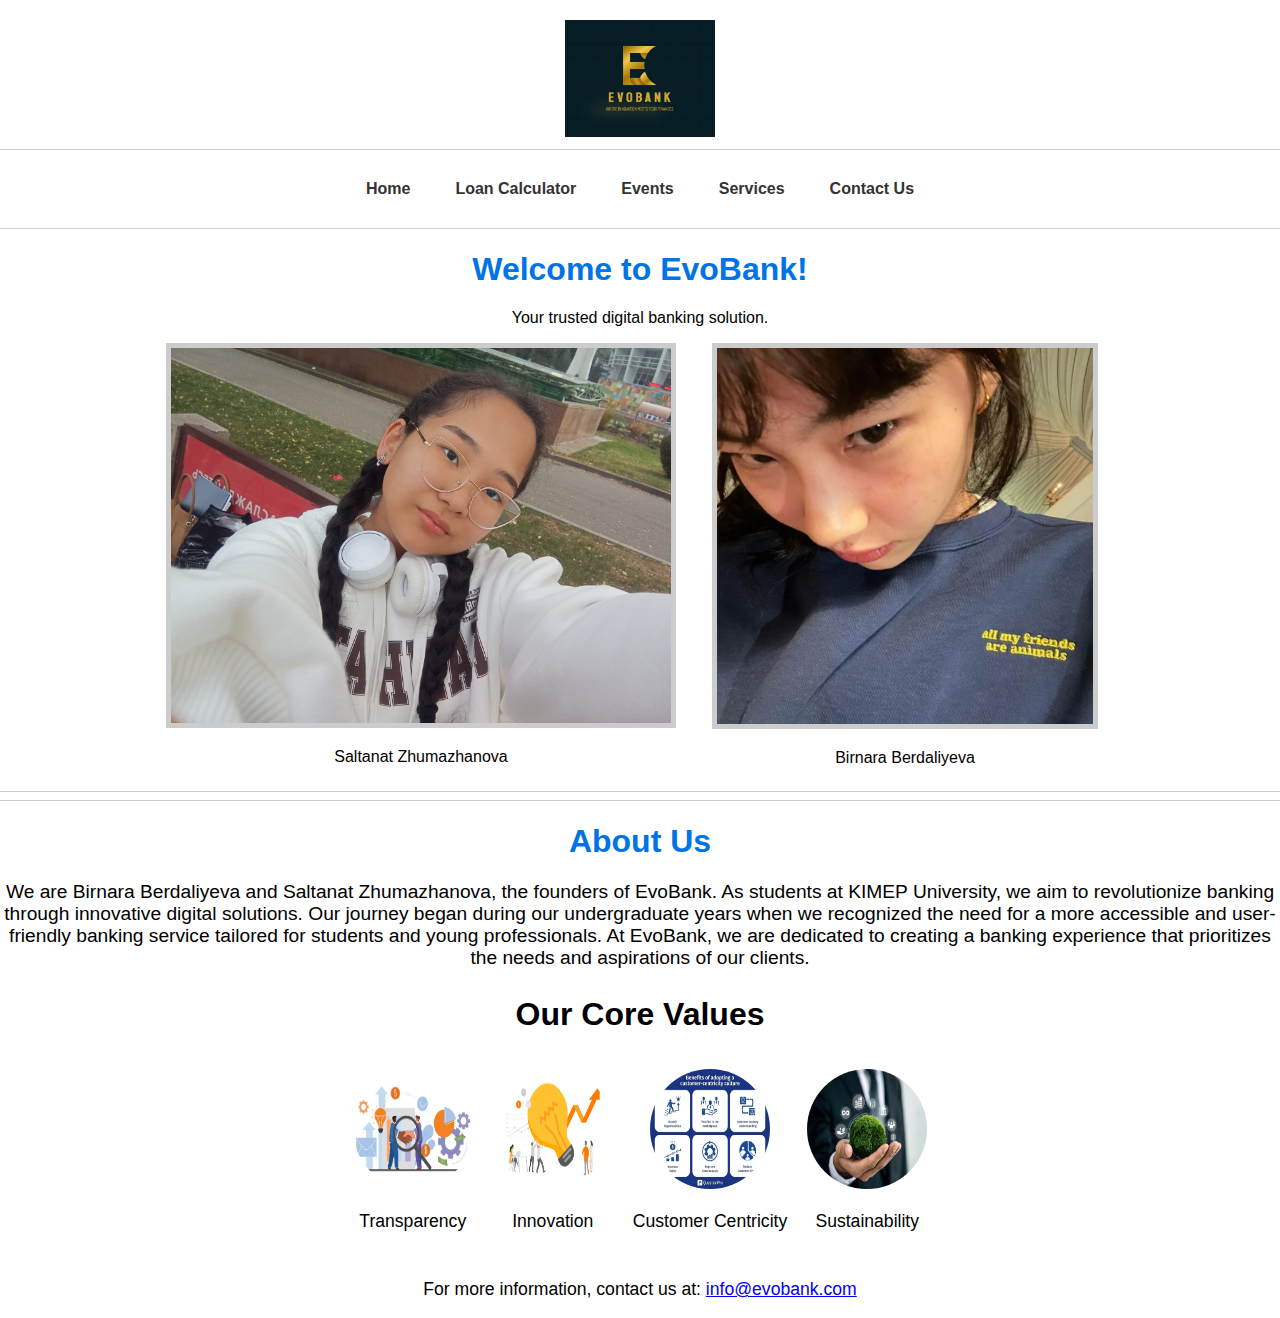
<file: index.html>
<!DOCTYPE html>
<html lang="en">
<head>
    <meta charset="UTF-8">
    <meta name="viewport" content="width=device-width, initial-scale=1.0">
    <title>EvoBank - Home</title>
    <style>
        body { font-family: Arial, sans-serif; text-align: center; margin: 0; }
        header { margin-top: 20px; }
        nav { margin: 20px 0; }
        nav table { margin: 0 auto; }
        nav a { color: #333; font-weight: bold; text-decoration: none; padding: 10px 15px; }
        nav a:hover { color: #0073e6; }
        h1 { color: #0073e6; }
        hr { border: 0; height: 1px; background-color: #ccc; }
    </style>
</head>
<body>
    <header>
        <a href="index.html">
            <img src="logo.jpg" alt="EvoBank" title="EvoBank" width="150" height="auto">
        </a>
    </header>
    <hr>
    <nav>
        <table cellspacing="5" cellpadding="5">
            <tr>   
                <td><a href="index.html">Home</a></td>
                <td><a href="loan_calculator.html">Loan Calculator</a></td>
                <td><a href="events.html">Events</a></td>
                <td><a href="services.html">Services</a></td>
                <td><a href="contact.html">Contact Us</a></td>
            </tr>
        </table>
    </nav>
    <hr>
    <h1>Welcome to EvoBank!</h1>
    <p>Your trusted digital banking solution.</p>
    <div style="display: flex; justify-content: center; gap: 20px;">
        <div style="text-align: center;">
            <img src="sally.jpeg" alt="Image 1" style="width: 100%; max-width: 500px; border: 5px solid #ccc;">
            <p>Saltanat Zhumazhanova</p>
        </div>
        
        <div style="text-align: center;">
            <img src="birnara.jpg" alt="Image 2" style="width: 90%; max-width: 408px; border: 5px solid #ccc;">
            <p>Birnara Berdaliyeva</p>
        </div>
    </div>
    <hr>
    <div class="about-us">
        <hr>
        <div class="about-us">
            <h1 style="font-size: 2em;">About Us</h1>
            <p style="font-size: 1.2em;">We are Birnara Berdaliyeva and Saltanat Zhumazhanova, the founders of EvoBank. As students at KIMEP University, we aim to revolutionize banking through innovative digital solutions. Our journey began during our undergraduate years when we recognized the need for a more accessible and user-friendly banking service tailored for students and young professionals. At EvoBank, we are dedicated to creating a banking experience that prioritizes the needs and aspirations of our clients.</p>
        </div>
    
        <div class="core-values">
            <h2 style="text-align: center; font-size: 2em;">Our Core Values</h2>
            <div class="values-list" style="display: flex; justify-content: center; flex-wrap: wrap; margin: 20px 0;">
                <div class="value-item" style="margin: 10px; text-align: center;">
                    <img src="transparency.jpg" alt="Transparency" style="width: 120px; height: 120px; border-radius: 50%;">
                    <p style="font-size: 1.1em;">Transparency</p>
                </div>
                <div class="value-item" style="margin: 10px; text-align: center;">
                    <img src="innovation.jpg" alt="Innovation" style="width: 120px; height: 120px; border-radius: 50%;">
                    <p style="font-size: 1.1em;">Innovation</p>
                </div>
                <div class="value-item" style="margin: 10px; text-align: center;">
                    <img src="customer_centricity.jpg" alt="Customer Centricity" style="width: 120px; height: 120px; border-radius: 50%;">
                    <p style="font-size: 1.1em;">Customer Centricity</p>
                </div>
                <div class="value-item" style="margin: 10px; text-align: center;">
                    <img src="sustainability.jpg" alt="Sustainability" style="width: 120px; height: 120px; border-radius: 50%;">
                    <p style="font-size: 1.1em;">Sustainability</p>
                </div>
            </div>
        </div>
    
        <footer>
            <p style="font-size: 1.1em;">For more information, contact us at: <a href="mailto:info@evobank.com">info@evobank.com</a></p>
        </footer>
    </body>
    </html>
    

    
    
</body>
</html>
</file>
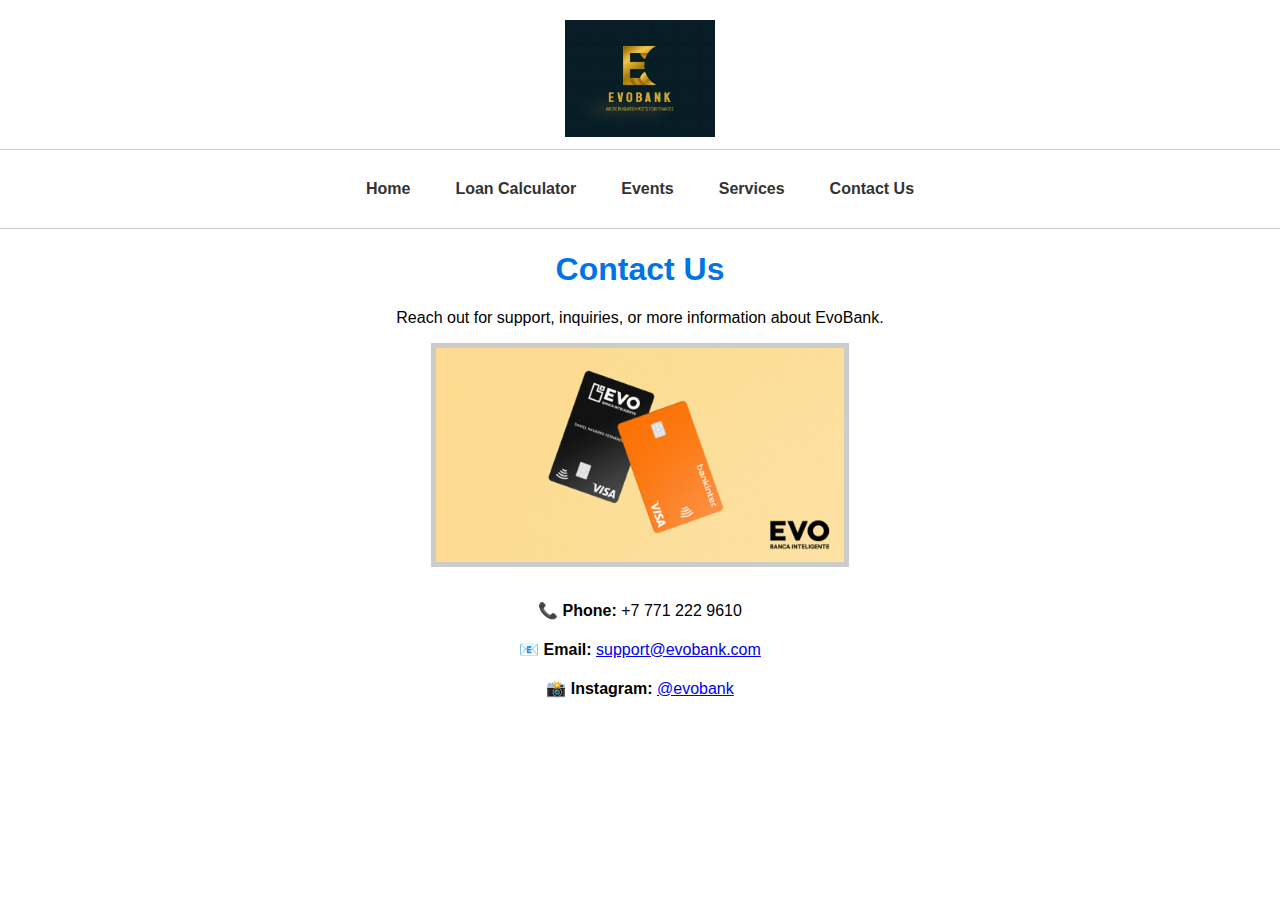
<file: contact.html>
<!DOCTYPE html>
<html lang="en">
<head>
    <meta charset="UTF-8">
    <title>EvoBank - Contact Us</title>
    <link rel="stylesheet" href="styles.css">
    <style>
        .contact-info {
            display: flex;
            flex-direction: column;
            align-items: center;
            margin: 20px 0;
        }
        .contact-item {
            margin: 10px 0;
        }
    </style>
</head>
<body>
    <header>
        <a href="index.html">
            <img src="logo.jpg" alt="EvoBank" title="EvoBank" width="150" height="auto">
        </a>
    </header>
    <hr>
    <nav>
        <table cellspacing="5" cellpadding="5">
            <tr>
                <td><a href="index.html">Home</a></td>
                <td><a href="loan_calculator.html">Loan Calculator</a></td>
                <td><a href="events.html">Events</a></td>
                <td><a href="services.html">Services</a></td>
                <td><a href="contact.html">Contact Us</a></td>
            </tr>
        </table>
    </nav>
    <hr>
    <h1>Contact Us</h1>
    <p>Reach out for support, inquiries, or more information about EvoBank.</p>

    <div style="text-align: center;">
        <img src="evo_bank.jpg" alt="Image 2" style="width: 90%; max-width: 408px; border: 5px solid #ccc;">
    </div>

    <div class="contact-info">
        <div class="contact-item">
            <strong>📞 Phone:</strong> +7 771 222 9610
        </div>
        <div class="contact-item">
            <strong>📧 Email:</strong> <a href="mailto:support@evobank.com">support@evobank.com</a>
        </div>
        <div class="contact-item">
            <strong>📸 Instagram:</strong> <a href="https://instagram.com/evobank" target="_blank">@evobank</a>
        </div>
    </div>
</body>
</html>
</file>
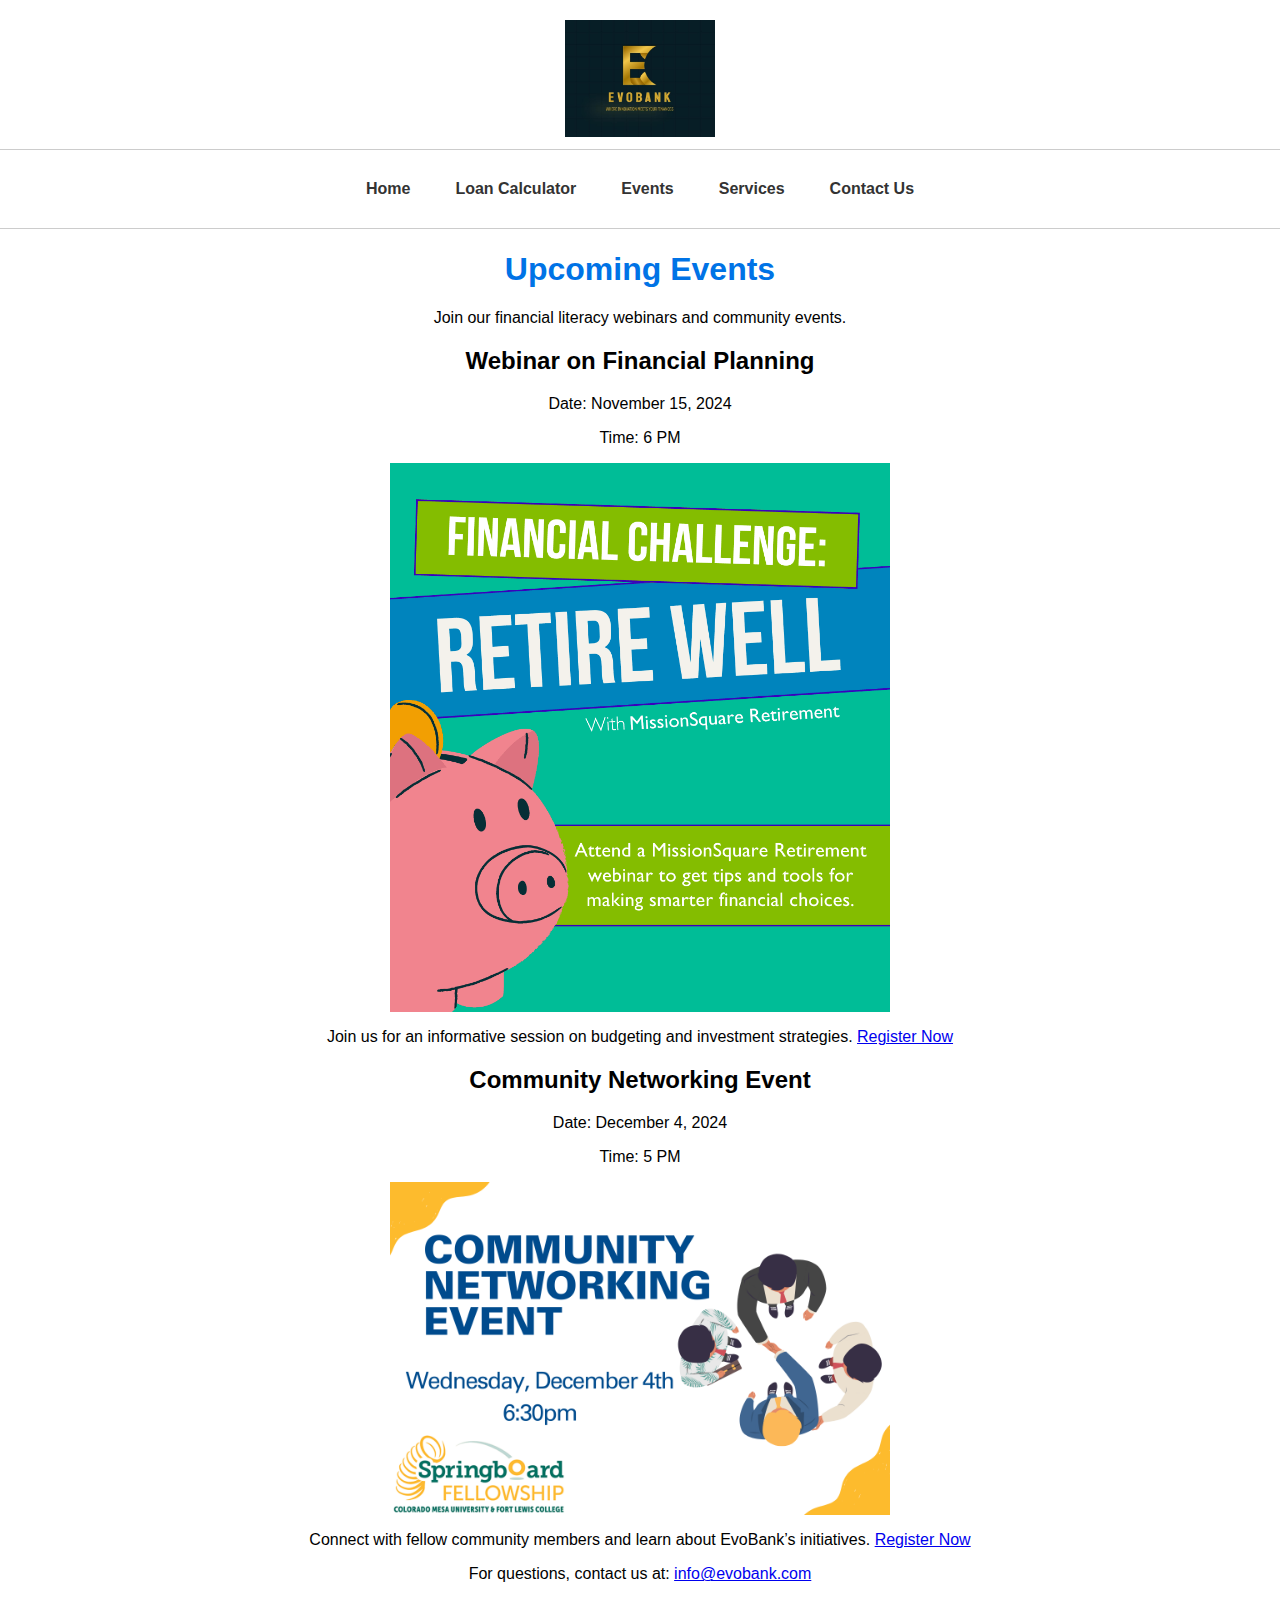
<file: events.html>
<!DOCTYPE html>
<html lang="en">
<head>
    <meta charset="UTF-8">
    <title>EvoBank - Events</title>
    <link rel="stylesheet" href="styles.css">
</head>
<body>
    <header>
        <a href="index.html">
            <img src="logo.jpg" alt="EvoBank" title="EvoBank" width="150" height="auto">
        </a>
    </header>
    <hr>
    <nav>
        <table cellspacing="5" cellpadding="5">
            <tr>
                <td><a href="index.html">Home</a></td>
                <td><a href="loan_calculator.html">Loan Calculator</a></td>
                <td><a href="events.html">Events</a></td>
                <td><a href="services.html">Services</a></td>
                <td><a href="contact.html">Contact Us</a></td>
            </tr>
        </table>
    </nav>
    <hr>
    <h1>Upcoming Events</h1>
    <p>Join our financial literacy webinars and community events.</p>

    <div class="event">
        <h2>Webinar on Financial Planning</h2>
        <p>Date: November 15, 2024</p>
        <p>Time: 6 PM</p>
        <img src="webinar.jpg" alt="Financial Planning Webinar" style="width:100%; max-width:500px; display:block; margin:auto;">
        <p>Join us for an informative session on budgeting and investment strategies. <a href="register.html">Register Now</a></p>
    </div>

    <div class="event">
        <h2>Community Networking Event</h2>
        <p>Date: December 4, 2024</p>
        <p>Time: 5 PM</p>
        <img src="networking.jpg" alt="Community Networking Event" style="width:100%; max-width:500px; display:block; margin:auto;">
        <p>Connect with fellow community members and learn about EvoBank’s initiatives. <a href="register.html">Register Now</a></p>
    </div>

    <div class="contact">
        <p>For questions, contact us at: <a href="mailto:info@evobank.com">info@evobank.com</a></p>
    </div>
</body>
</html>
</file>
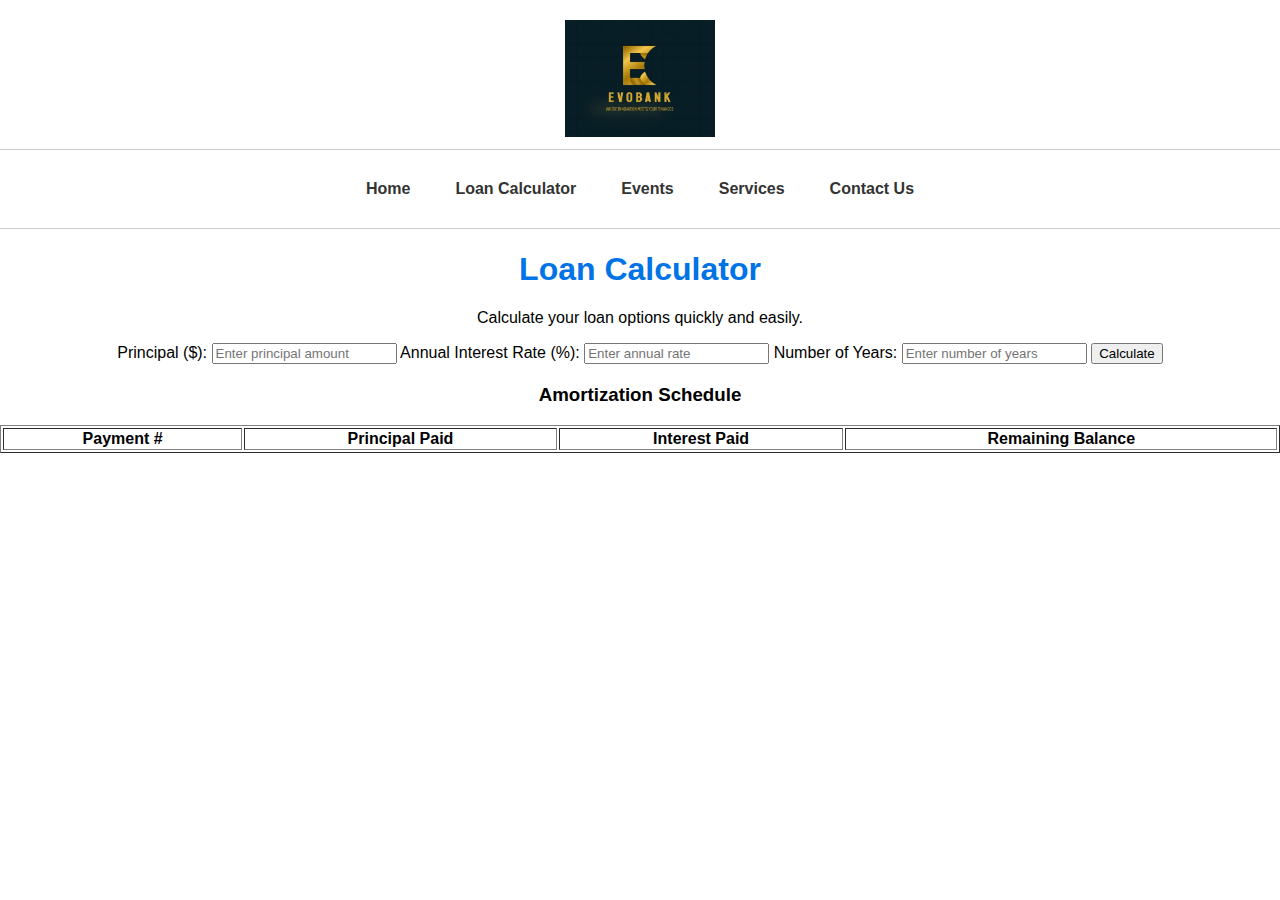
<file: loan_calculator.html>
<!DOCTYPE html>
<html lang="en">
<head>
    <meta charset="UTF-8">
    <title>EvoBank - Loan Calculator</title>
    <link rel="stylesheet" href="styles.css">
    <script>
        function calculateLoan() {
            const principal = parseFloat(document.getElementById("principal").value);
            const annualRate = parseFloat(document.getElementById("annualRate").value) / 100 / 12;
            const years = parseFloat(document.getElementById("years").value);
            const numberOfPayments = years * 12;

            const monthlyPayment = (principal * annualRate) / (1 - Math.pow(1 + annualRate, -numberOfPayments));

            if (isFinite(monthlyPayment)) {
                document.getElementById("result").innerText = Your monthly payment is: $${monthlyPayment.toFixed(2)};
                generateAmortizationSchedule(principal, monthlyPayment, annualRate, numberOfPayments);
            } else {
                document.getElementById("result").innerText = "Please enter valid numbers.";
                document.getElementById("schedule").innerHTML = ""; // Clear schedule if invalid input
            }
        }

        function generateAmortizationSchedule(principal, monthlyPayment, annualRate, numberOfPayments) {
            const schedule = document.getElementById("schedule");
            let balance = principal;
            let tableContent = <tr><th>Payment #</th><th>Principal Paid</th><th>Interest Paid</th><th>Remaining Balance</th></tr>;

            for (let i = 1; i <= numberOfPayments; i++) {
                const interestPaid = balance * annualRate;
                const principalPaid = monthlyPayment - interestPaid;
                balance -= principalPaid;

                tableContent += `<tr>
                    <td>${i}</td>
                    <td>${principalPaid.toFixed(2)}</td>
                    <td>${interestPaid.toFixed(2)}</td>
                    <td>${balance.toFixed(2)}</td>
                </tr>`;
            }
            schedule.innerHTML = tableContent;
        }
    </script>
</head>
<body>
    <header>
        <a href="index.html">
            <img src="logo.jpg" alt="EvoBank" title="EvoBank" width="150" height="auto">
        </a>
    </header>
    <hr>
    <nav>
        <table cellspacing="5" cellpadding="5">
            <tr>
                <td><a href="index.html">Home</a></td>
                <td><a href="loan_calculator.html">Loan Calculator</a></td>
                <td><a href="events.html">Events</a></td>
                <td><a href="services.html">Services</a></td>
                <td><a href="contact.html">Contact Us</a></td>
            </tr>
        </table>
    </nav>
    <hr>
    <h1>Loan Calculator</h1>
    <p>Calculate your loan options quickly and easily.</p>
    
    <div>
        <label for="principal">Principal ($):</label>
        <input type="number" id="principal" placeholder="Enter principal amount">
        
        <label for="annualRate">Annual Interest Rate (%):</label>
        <input type="number" id="annualRate" placeholder="Enter annual rate">
        
        <label for="years">Number of Years:</label>
        <input type="number" id="years" placeholder="Enter number of years">

        <button onclick="calculateLoan()">Calculate</button>
        
        <h2 id="result"></h2>
    </div>
    
    <h3>Amortization Schedule</h3>
    <table id="schedule" border="1" style="width:100%; text-align:center;">
        <tr>
            <th>Payment #</th>
            <th>Principal Paid</th>
            <th>Interest Paid</th>
            <th>Remaining Balance</th>
        </tr>
    </table>
</body>
</html>
</file>
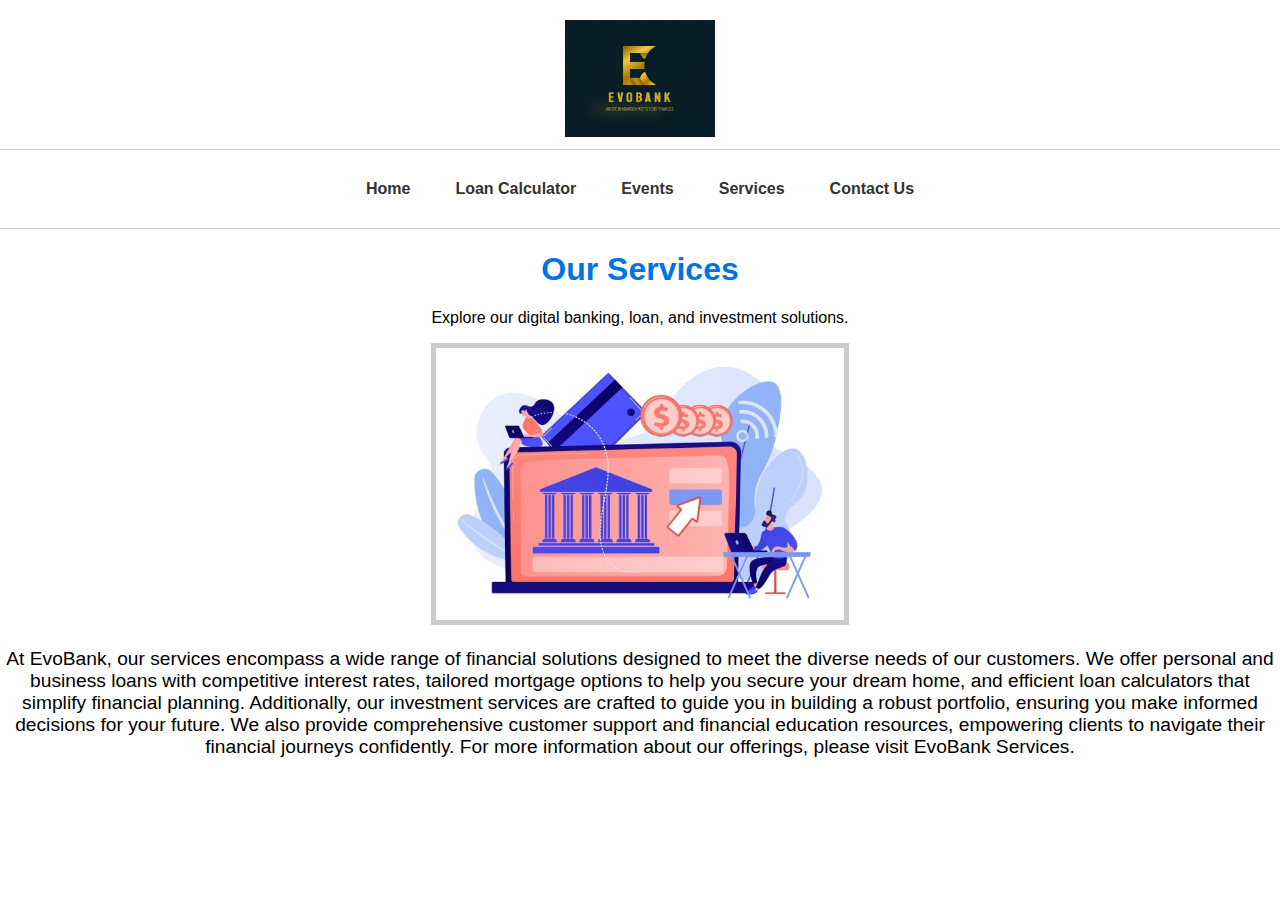
<file: services.html>
<!DOCTYPE html>
<html lang="en">
<head>
    <meta charset="UTF-8">
    <title>EvoBank - Services</title>
    <link rel="stylesheet" href="styles.css">
</head>
<body>
    <header>
        <a href="index.html">
            <img src="logo.jpg" alt="EvoBank" title="EvoBank" width="150" height="auto">
        </a>
    </header>
    <hr>
    <nav>
        <table cellspacing="5" cellpadding="5">
            <tr>
                <td><a href="index.html">Home</a></td>
                <td><a href="loan_calculator.html">Loan Calculator</a></td>
                <td><a href="events.html">Events</a></td>
                <td><a href="services.html">Services</a></td>
                <td><a href="contact.html">Contact Us</a></td>
            </tr>
        </table>
    </nav>
    <hr>
    <h1>Our Services</h1>
    <p>Explore our digital banking, loan, and investment solutions.</p>
    <div style="text-align: center;">
        <img src="services.jpg" alt="Image 2" style="width: 90%; max-width: 408px; border: 5px solid #ccc;">
        <p style="font-size: 1.2em;"> <!-- Increase font size here -->
            At EvoBank, our services encompass a wide range of financial solutions designed to meet the diverse needs of our customers. We offer personal and business loans with competitive interest rates, tailored mortgage options to help you secure your dream home, and efficient loan calculators that simplify financial planning. Additionally, our investment services are crafted to guide you in building a robust portfolio, ensuring you make informed decisions for your future. We also provide comprehensive customer support and financial education resources, empowering clients to navigate their financial journeys confidently. For more information about our offerings, please visit EvoBank Services.
        </p>
    </div>
    
    
    

</body>
</html>
</file>
<file: styles.css>
/* styles.css */
body {
    font-family: Arial, sans-serif;
    text-align: center;
    margin: 0;
    padding: 0;
    background-color: #f4f4f4;
}

header {
    margin-top: 20px;
}

nav {
    margin: 20px 0;
}

nav table {
    margin: 0 auto;
}

nav a {
    color: #333;
    font-weight: bold;
    text-decoration: none;
    padding: 10px 15px;
}

nav a:hover {
    color: #0073e6;
}

h1 {
    color: #0073e6;
}

hr {
    border: 0;
    height: 1px;
    background-color: #ccc;
}
body {
    font-family: Arial, sans-serif;
    text-align: center;
    margin: 0;
    padding: 0;
    background-color: #ffffff; /* Change to white */
}
</file>
